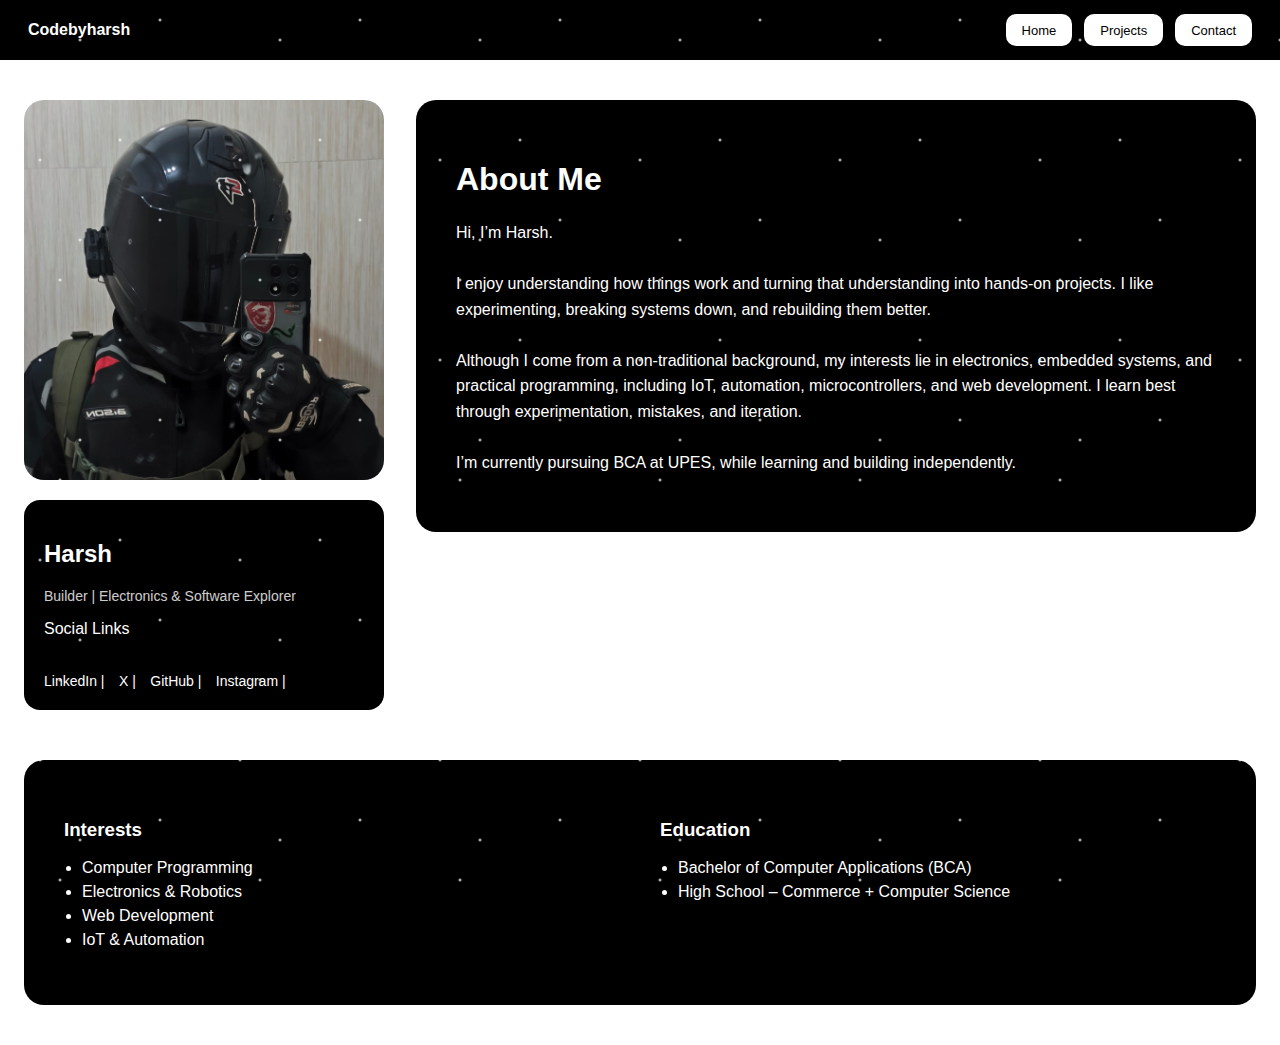
<file: index.html>
<!DOCTYPE html>
<html lang="en">
<head>
  <meta charset="UTF-8">
  <meta name="viewport" content="width=device-width, initial-scale=1.0">
  <title>Codebyharsh</title>
  <link rel="stylesheet" href="styles.css">
</head>

<body>
  <div class="snow"></div>
<header>
  <nav>
    <div class="logo">Codebyharsh</div>
    <div class="nav-right">
      <div class="nav-box"><a href="index.html">Home</a></div>
      <div class="nav-box"><a href="project.html">Projects</a></div>
      <div class="nav-box"><a href="contact.html">Contact</a></div>
    </div>
  </nav>
</header>
<div class="page">
  <section class="top-grid">
    <div class="left-stack">
      <div class="image-box">
        <img src="image1.jpeg" alt="Profile Picture">
      </div>
      <div class="name-box">
        <h2>Harsh</h2>
        <p class="title">Builder | Electronics & Software Explorer</p>
        <div class="social-links">
          <p>Social Links</p><br>
          <a href="https://www.linkedin.com/in/maverickharsh/">LinkedIn |</a>
          <a href="https://x.com/Harsh_khanna__">X  |</a>
          <a href="https://github.com/Afkharsh">GitHub  |</a>
          <a href="https://www.instagram.com/afkharsh/">Instagram  |</a>
        </div>
      </div>
    </div>
    <div class="about-box">
      <h1>About Me</h1>
      <p>
        Hi, I’m Harsh.<br><br>
        I enjoy understanding how things work and turning that understanding into hands-on projects. I like experimenting, breaking systems down, and rebuilding them better.<br><br>
        Although I come from a non-traditional background, my interests lie in electronics, embedded systems, and practical programming, including IoT, automation, microcontrollers, and web development. I learn best through experimentation, mistakes, and iteration.<br><br>
        I’m currently pursuing BCA at UPES, while learning and building independently.
      </p>
    </div>
  </section>
  <section class="info-box">
    <div>
      <h3>Interests</h3>
      <ul>
        <li>Computer Programming</li>
        <li>Electronics & Robotics</li>
        <li>Web Development</li>
        <li>IoT & Automation</li>
      </ul>
    </div>
    <div>
      <h3>Education</h3>
      <ul>
        <li>Bachelor of Computer Applications (BCA)</li>
        <li>High School – Commerce + Computer Science</li>
      </ul>
    </div>
  </section>
</div>
</body>
</html>
</file>
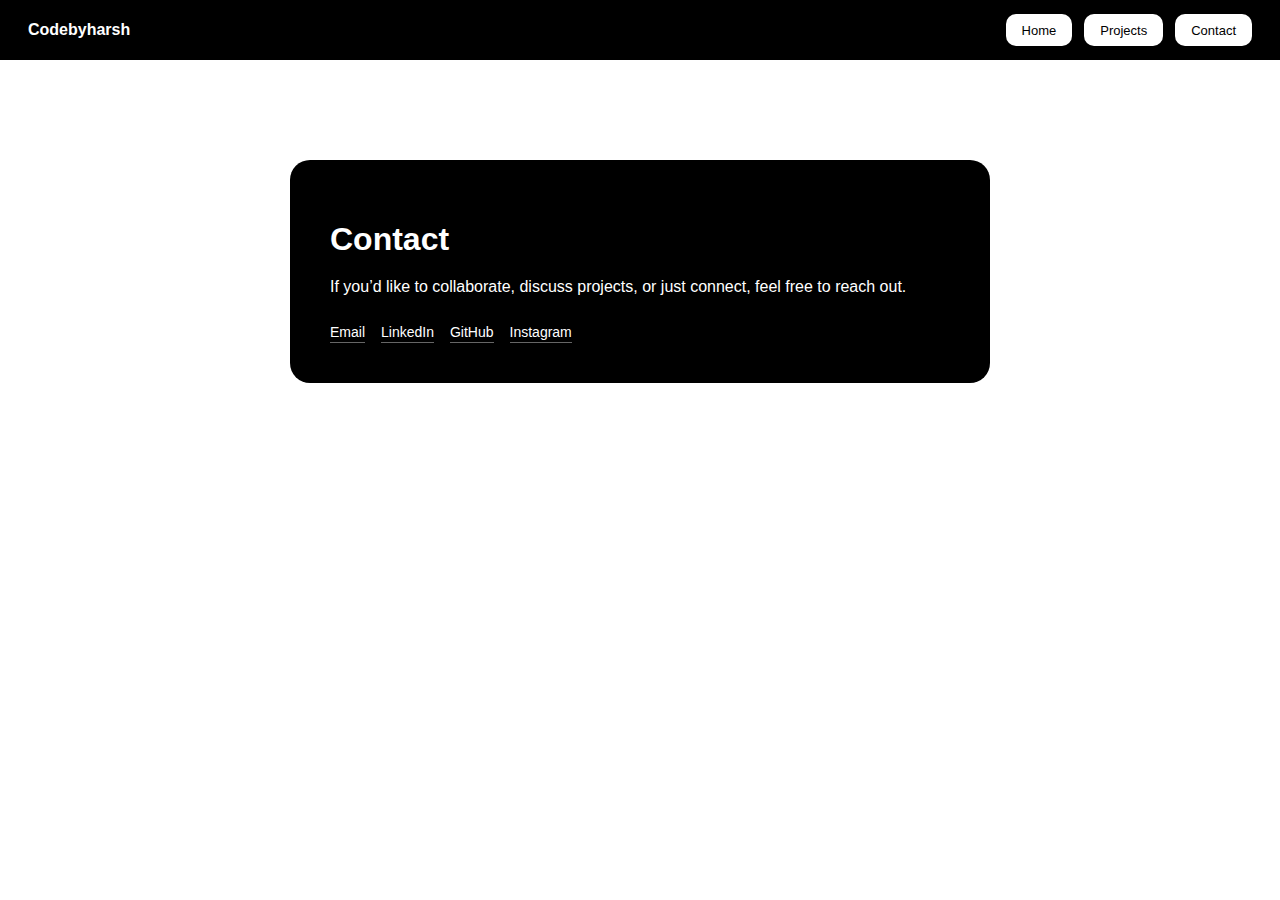
<file: contact.html>
<!DOCTYPE html>
<html lang="en">
<head>
  <meta charset="UTF-8">
  <meta name="viewport" content="width=device-width, initial-scale=1.0">
  <title>Contact | Codebyharsh</title>
  <link rel="stylesheet" href="styles.css">
</head>

<body>

<header>
  <nav>
    <div class="logo">Codebyharsh</div>
    <div class="nav-right">
      <div class="nav-box"><a href="index.html">Home</a></div>
      <div class="nav-box"><a href="project.html">Projects</a></div>
      <div class="nav-box"><a href="contact.html">Contact</a></div>
    </div>
  </nav>
</header>

<div class="page">

  <!-- CONTACT SECTION -->
  <section class="contact-box">
    <h1>Contact</h1>
    <p>
      If you’d like to collaborate, discuss projects, or just connect,
      feel free to reach out.
    </p>

    <div class="contact-links">
      <a href="mailto:hkhanna086@gmail.com">Email</a>
      <a href="https://www.linkedin.com/in/maverickharsh/">LinkedIn</a>
      <a href="https://github.com/Afkharsh">GitHub</a>
      <a href="https://www.instagram.com/afkharsh/">Instagram</a>
    </div>
  </section>

</div>

</body>
</html>
</file>
<file: styles.css>
/* RESET */
* {
  box-sizing: border-box;
}

body {
  margin: 0;
  font-family: Arial, sans-serif;
  background: white;
  color: black;
}

/* NAVBAR */
nav {
  display: flex;
  align-items: center;
  padding: 14px 28px;
  background: black;
}

.logo {
  color: white;
  font-weight: bold;
  font-size: 16px;
}

.nav-right {
  margin-left: auto;
  display: flex;
  gap: 12px;
}

.nav-box {
  background: white;
  padding: 7px 16px;
  border-radius: 10px;
}

.nav-box a {
  text-decoration: none;
  color: black;
  font-size: 13px;
}

/* PAGE WIDTH (DESKTOP-FIRST) */
.page {
  max-width: 1400px;
  margin: 0 auto;
  padding: 40px 24px;
}

/* TOP GRID */
.top-grid {
  display: grid;
  grid-template-columns: 360px 1fr;
  gap: 32px;
  align-items: start;
}

/* LEFT STACK */
.left-stack {
  display: flex;
  flex-direction: column;
  gap: 20px;
}

/* BIG IMAGE */
.image-box {
  width: 100%;
  height: 380px;
  overflow: hidden;
  border-radius: 20px;
}

.image-box img {
  width: 100%;
  height: 100%;
  object-fit: cover;
}

/* NAME BOX */
.name-box {
  background: black;
  color: white;
  padding: 20px;
  border-radius: 16px;
}

.title {
  font-size: 14px;
  opacity: 0.8;
}

.social-links {
  margin-top: 10px;
}

.social-links a {
  color: white;
  text-decoration: none;
  margin-right: 10px;
  font-size: 14px;
}

/* ABOUT BOX */
.about-box {
  background: black;
  color: white;
  padding: 40px;
  border-radius: 20px;
}

.about-box p {
  line-height: 1.6;
}

/* INFO BOX */
.info-box {
  margin-top: 50px;
  background: black;
  color: white;
  padding: 40px;
  border-radius: 20px;
  display: grid;
  grid-template-columns: 1fr 1fr;
  gap: 40px;
}

.info-box ul {
  padding-left: 18px;
}

.info-box li {
  margin-bottom: 6px;
}

/* ===================== */
/* MOBILE SCALING */
/* ===================== */
@media (max-width: 900px) {

  .page {
    padding: 30px 16px;
  }

  .top-grid {
    grid-template-columns: 1fr;
  }

  .image-box {
    height: 320px;
  }

  .about-box {
    padding: 28px;
  }

  .info-box {
    grid-template-columns: 1fr;
    padding: 28px;
  }

  nav {
    flex-wrap: wrap;
    gap: 10px;
  }

  .nav-right {
    margin-left: 0;
  }
}
/* PROJECTS PAGE */

.projects-header {
  margin-bottom: 40px;
}

.projects-header h1 {
  font-size: 32px;
  margin-bottom: 8px;
}

.projects-header p {
  color: #555;
}

/* GRID */
.projects-grid {
  display: grid;
  grid-template-columns: repeat(2, 1fr);
  gap: 32px;
}

/* CARD */
.project-card {
  background: black;
  color: white;
  padding: 24px;
  border-radius: 20px;
}

.project-card img,
.project-card video {
  width: 100%;
  border-radius: 14px;
  margin-bottom: 16px;
}

.project-card h2 {
  margin-bottom: 10px;
}

.project-card p {
  line-height: 1.6;
  font-size: 14px;
}

.tech {
  display: inline-block;
  margin-top: 12px;
  font-size: 12px;
  opacity: 0.7;
}

/* MOBILE */
@media (max-width: 900px) {
  .projects-grid {
    grid-template-columns: 1fr;
  }
}
/* CONTACT PAGE */

.contact-box {
  max-width: 700px;
  margin: 60px auto;
  background: black;
  color: white;
  padding: 40px;
  border-radius: 20px;
}

.contact-box h1 {
  margin-bottom: 12px;
}

.contact-box p {
  line-height: 1.6;
  margin-bottom: 24px;
}

/* LINKS */
.contact-links {
  display: flex;
  flex-wrap: wrap;
  gap: 16px;
}

.contact-links a {
  color: white;
  text-decoration: none;
  font-size: 14px;
  border-bottom: 1px solid rgba(255,255,255,0.4);
  padding-bottom: 2px;
}

/* MOBILE */
@media (max-width: 900px) {
  .contact-box {
    margin: 40px 16px;
    padding: 28px;
  }
}
/* Snow container */
.snow {
  position: fixed;
  top: 0;
  left: 0;
  width: 100%;
  height: 100%;
  pointer-events: none;
  z-index: 9999;
  overflow: hidden;
}

/* Snow layers */
.snow::before,
.snow::after {
  content: "";
  position: absolute;
  top: -100%;
  left: 0;
  width: 100%;
  height: 200%;
  background-image:
    radial-gradient(2px 2px at 20% 30%, white, transparent),
    radial-gradient(2px 2px at 40% 70%, white, transparent),
    radial-gradient(2px 2px at 60% 20%, white, transparent),
    radial-gradient(2px 2px at 80% 60%, white, transparent),
    radial-gradient(2px 2px at 30% 90%, white, transparent);
  background-size: 200px 200px;
  animation: snowFall 20s linear infinite;
  opacity: 0.8;
}

.snow::after {
  animation-duration: 30s;
  opacity: 0.5;
}

@keyframes snowFall {
  from {
    transform: translateY(0);
  }
  to {
    transform: translateY(50%);
  }
}
</file>
